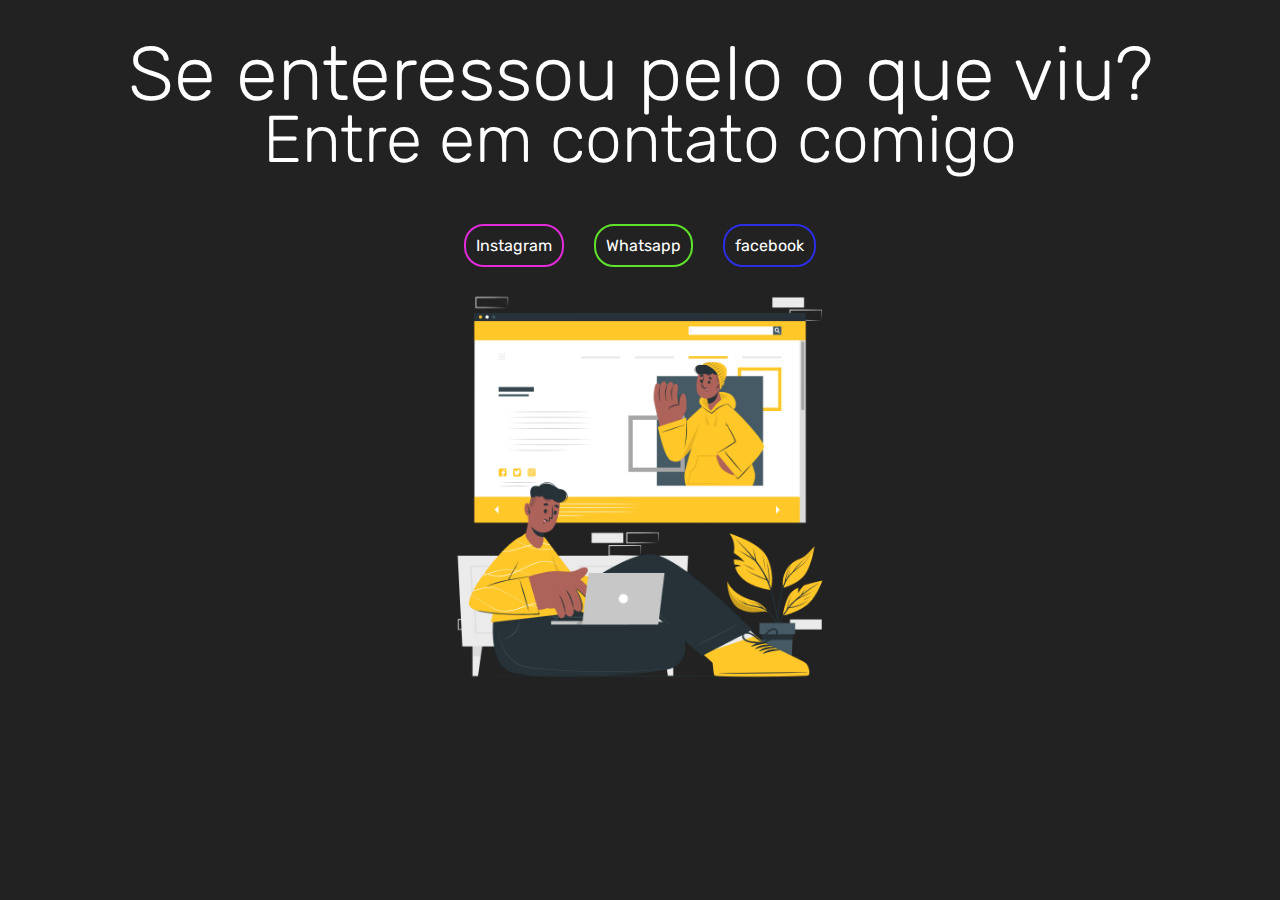
<file: Contato.html>
<!DOCTYPE html>
<html lang="en">
<head>
    <meta charset="UTF-8">
    <meta http-equiv="X-UA-Compatible" content="IE=edge">
    <meta name="viewport" content="width=device-width, initial-scale=1.0">
    <link rel="stylesheet" href="Styles/contato.css">
    <title>Contato Page</title>
</head>
<body>
    <main>
        <aside>
            <h1>Se enteressou pelo o que viu?</h1>
            <h2>Entre em contato comigo</h2>

            <div class="botoes"> 
                <a class="btn-instagram" href="https://www.instagram.com/wesleycristino_/">Instagram</a>
                <a class="btn-whatsapp" href="https://contate.me/muppetside">Whatsapp</a>
                <a class="btn-facebook" href="https://www.facebook.com/wesley.cristinoborret/">facebook</a>
            </div>
        </aside>

        <article>
            <img src="Images/Online page-cuate.png" alt="Entre em contato comigo hehe">
        </article>
    </main>
    
</body>
</html>
</file>
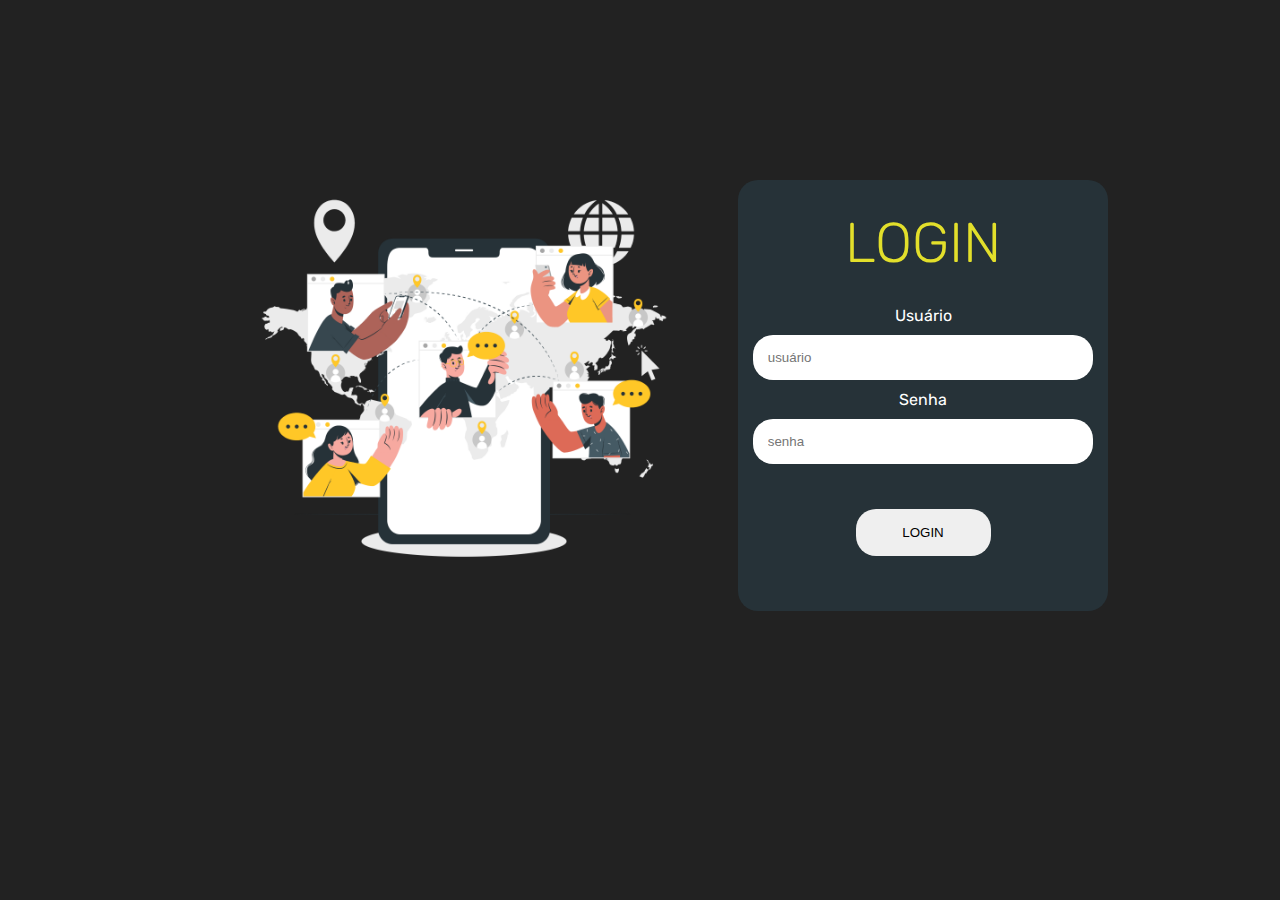
<file: login.html>
<!DOCTYPE html>
<html lang="en">
<head>
    <meta charset="UTF-8">
    <meta http-equiv="X-UA-Compatible" content="IE=edge">
    <meta name="viewport" content="width=device-width, initial-scale=1.0">
    <link rel="stylesheet" href="/Styles/login.css">
    <title>login Page</title>
</head>
<body>
    <main> 

        <article>
            <img src="Images/Online world-cuate.png" alt="Network entre pessoas">
        </article>
       
        <aside>
            <div class="main-login">
                <div class="card-login">
                    <h1>LOGIN</h1>

                    <form class="textfield">
                      <label for="usuario">Usuário</label>
                      <input type="text" name="usuario" placeholder="usuário">
                      <label for="senha">Senha</label>
                      <input type="password" nome="senha" placeholder="senha">
                    </form>
                    <button class="btn-login">Login</button>
               </div>
            </div>
        </aside>
        
    </main>
</body>
</html>
</file>
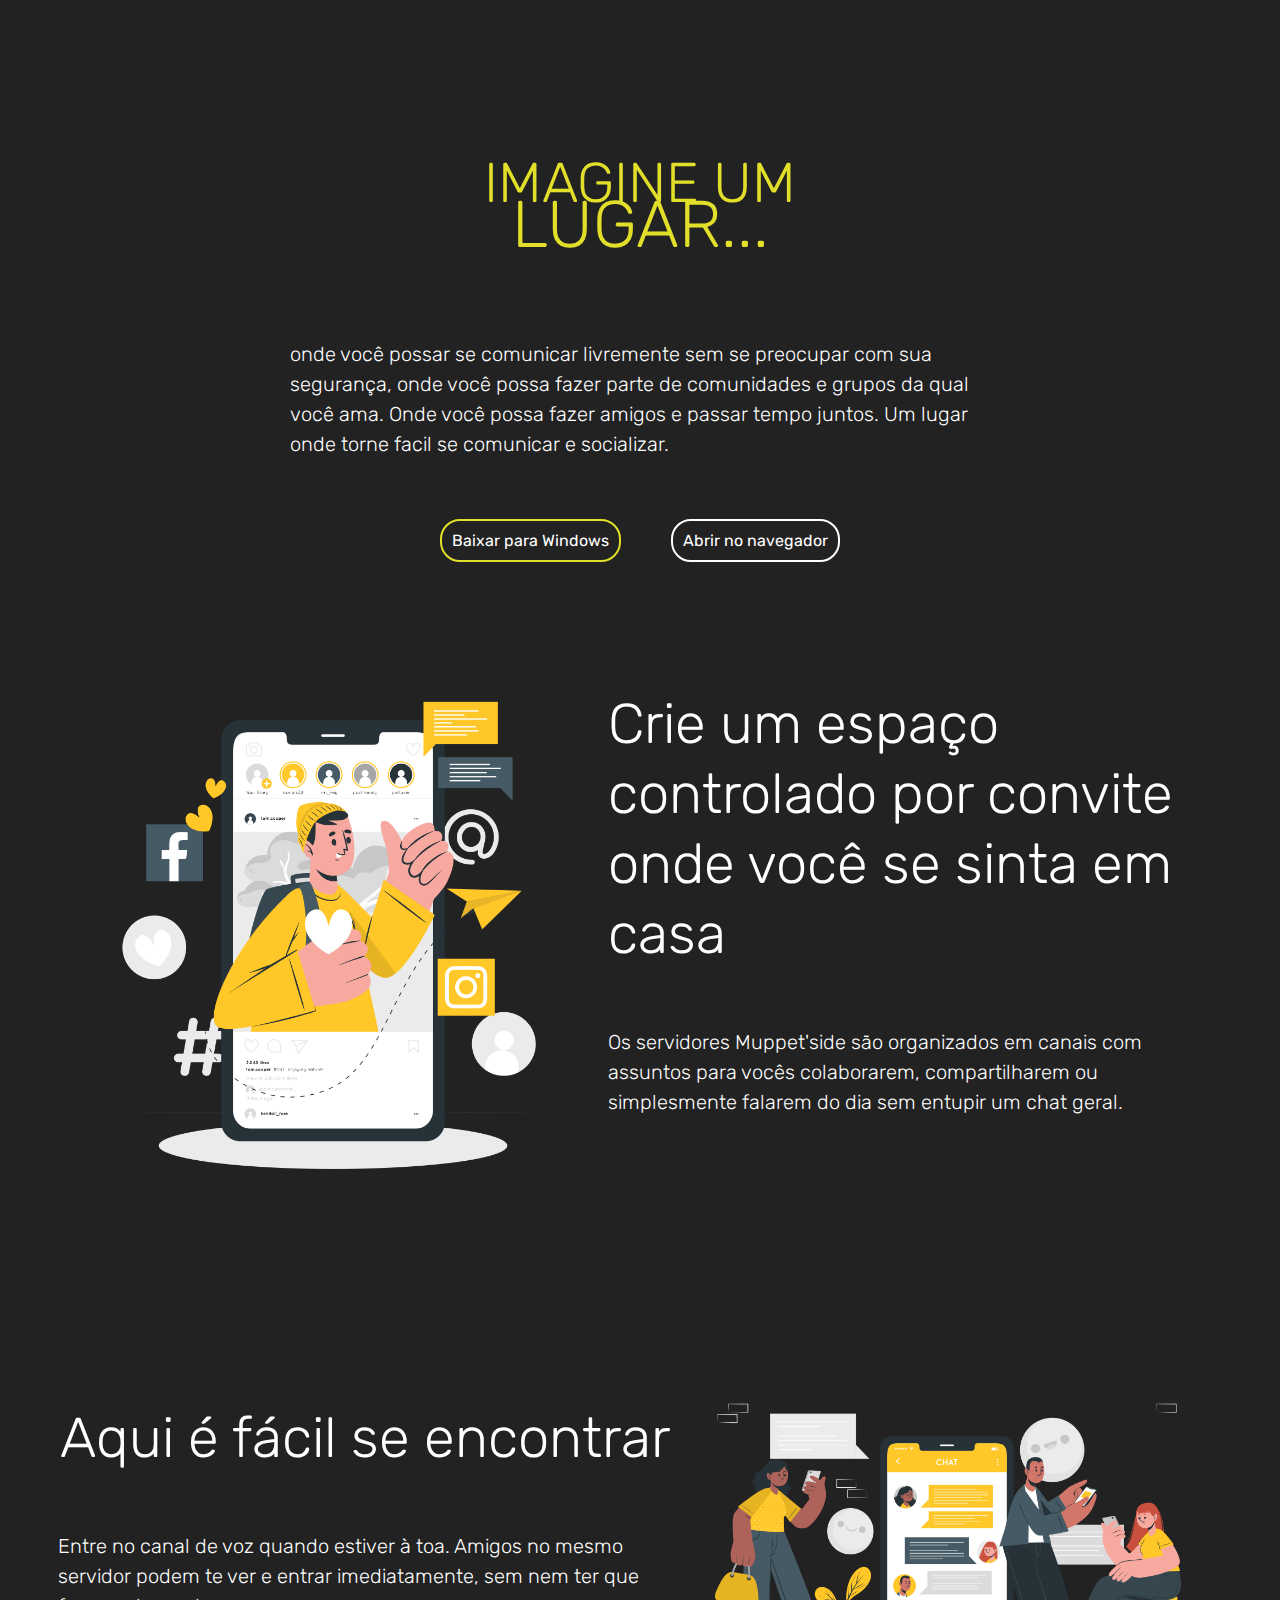
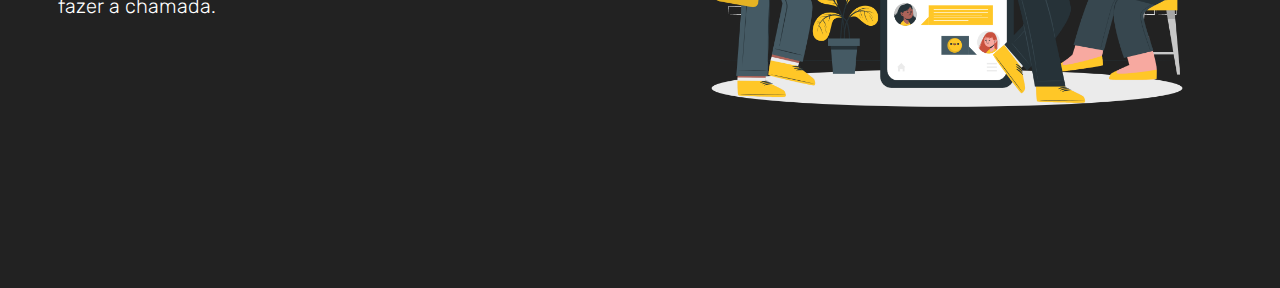
<file: Sobre.html>
<!DOCTYPE html>
<html lang="en">
<head>
    <meta charset="UTF-8">
    <meta http-equiv="X-UA-Compatible" content="IE=edge">
    <meta name="viewport" content="width=device-width, initial-scale=1.0">
    <link rel="stylesheet" href="Styles/Sobre.css">
    <title>Sobre Page</title>
</head>
<body>
    <main>
        <aside>
            <h1><span>IMAGINE UM</span></h1>
            <h2><span>LUGAR...</span></h2>
            <p>onde você possar se comunicar livremente sem se preocupar com sua segurança, onde você possa fazer parte de comunidades e grupos da qual você ama. Onde você possa fazer amigos e passar tempo juntos. Um lugar onde torne facil se comunicar e socializar.</p>
           
            <div class="botoes"> 
               <a class="btn-baixar">Baixar para Windows</a>
               <a class="btn-abrirnonavegador">Abrir no navegador</a>
            </div>
        </aside>

        <div class="espaço2">
            <article>
                <img src="Images/Social media-cuate.png" alt="Rede Social">
            </article>

           <aside>
               <h1>Crie um espaço controlado por convite onde você se sinta em casa</h1>
               <p>Os servidores Muppet'side são organizados em canais com assuntos para vocês colaborarem, compartilharem ou simplesmente falarem do dia sem entupir um chat geral.</p>
           </aside>
        </div>

        <div class="espaço3">

            <aside>
                <h1>Aqui é fácil se encontrar</h1>
                <p>Entre no canal de voz quando estiver à toa. Amigos no mesmo servidor podem te ver e entrar imediatamente, sem nem ter que fazer a chamada.</p>
            </aside>

            <article>
                <img src="Images/Group Chat-cuate.png" alt="Grupo de pessoas se comunicando por msg">
            </article>
            
        </div>



    </main>
    
</body>
</html>
</file>
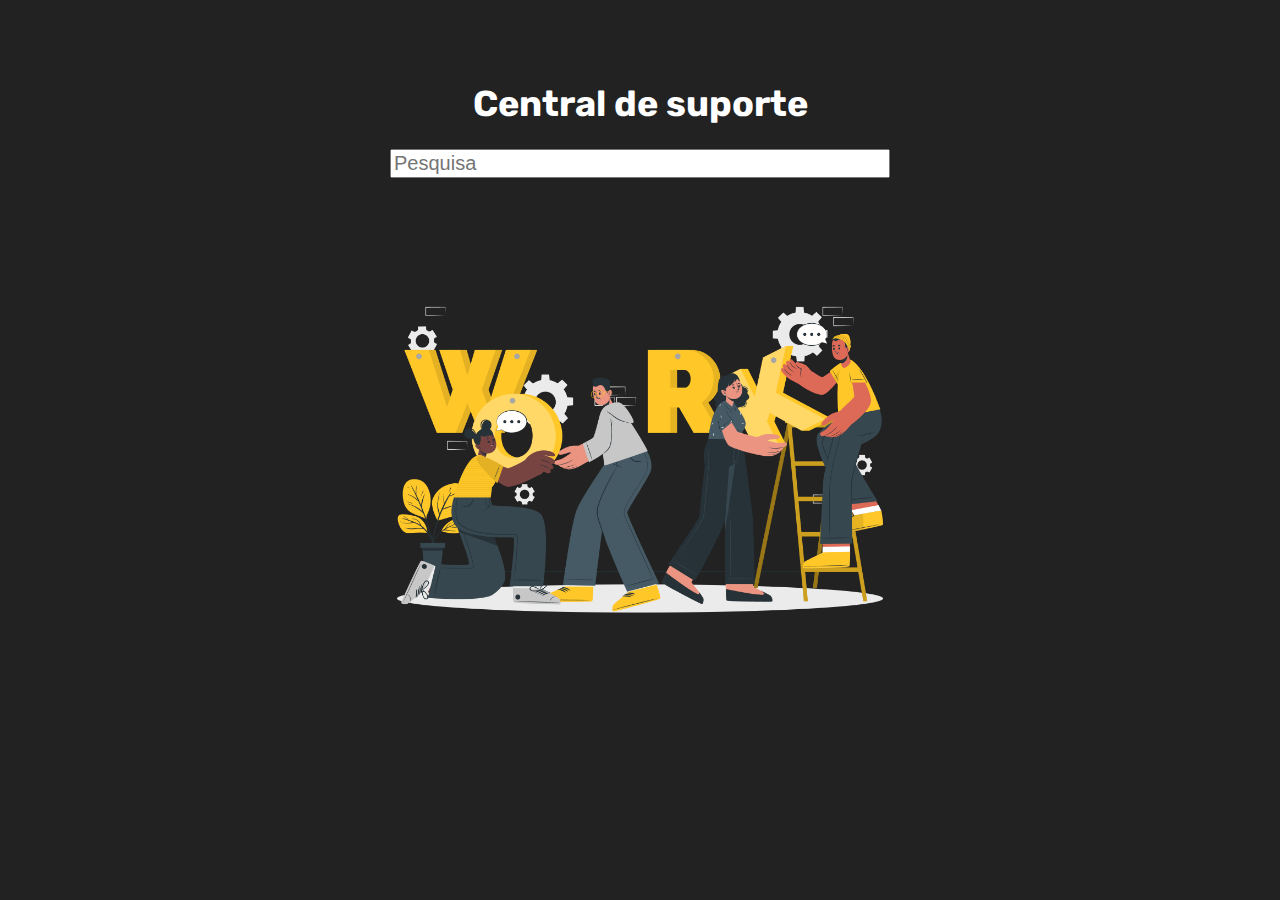
<file: Suporte.html>
<!DOCTYPE html>
<html lang="en">
<head>
    <meta charset="UTF-8">
    <meta http-equiv="X-UA-Compatible" content="IE=edge">
    <meta name="viewport" content="width=device-width, initial-scale=1.0">
    <link rel="stylesheet" href="Styles/suporte.css">
    <title>Contato Page</title>
</head>
<body>
    <main>
        <aside>
            <h1>Central de suporte</h1>
            <form>
                <input type="search" placeholder="Pesquisa">
            </form>
        </aside>

        <article>
            <img src="Images/Team work-cuate.png" alt="Time trabalhando em conjunto">
        </article>
    </main>
</body>
</html>
</file>
<file: Styles/contato.css>
@import url('https://fonts.googleapis.com/css2?family=Rubik&display=swap');

body{
    background-color: rgb(34, 34, 34);
    color: white;
    font-family: 'Rubik', sans-serif;
}

h1{
    font-weight: 200;
    font-size: 76px;
}

h2{
    font-size: 66px;
    font-weight: 200;
    margin-top: -70px;
}

aside{
    display: flex;
    flex-direction: column;
    align-items: center;
    margin-top: -30px;
}

article img{
    max-width: 450px;
    max-height: 550px;
}

a{
    text-decoration: none;
    color: white;
}

.botoes{
    display: flex;
    flex-direction: row;
    justify-content: space-around;
    margin: -10px;   
}

.btn-instagram{
    border: 2px solid rgb(226, 43, 217);
    padding: 10px;
    border-radius: 20px;
    margin: 0 15px;
}

.btn-whatsapp{
    border: 2px solid rgb(95, 226, 43);
    padding: 10px;
    border-radius: 20px;
    margin: 0 15px;
}

.btn-facebook{
    border: 2px solid rgb(43, 46, 226);
    padding: 10px;
    border-radius: 20px;
    margin: 0 15px;
}

.btn-instagram:hover{
    cursor: pointer;
    color: rgb(255, 255, 255);
    background-color: rgb(226, 43, 217);
    border: 2px solid rgb(226, 43, 217);
}

.btn-whatsapp:hover{
    cursor: pointer;
    color: rgb(255, 255, 255);
    background-color: rgb(95, 226, 43);
    border: 2px solid rgb(95, 226, 43);
}

.btn-facebook:hover{
    cursor: pointer;
    color: rgb(255, 255, 255);
    background-color: rgb(43, 46, 226);
    border: 2px solid rgb(43, 46, 226);
}

main{
    display: flex;
    flex-direction: column;
    justify-content: center;
    align-items: center;
}
</file>
<file: Styles/login.css>
@import url('https://fonts.googleapis.com/css2?family=Rubik&display=swap');

body{
    margin: 0 auto;
    font-family: 'Rubik', sans-serif;
    background-color: rgb(34, 34, 34);
    color: white;
    max-width: 100vw;
    max-height: 100vh;
    padding: 30px;
    overflow-x: hidden;
}

.main-login{
    width: 1000px;
    background-color: rgb(34, 34, 34);
    justify-content: center;
    align-items: center;
}

.card-login{
    width: 30%;
    display: flex;
    justify-content: center;
    align-items: center;
    flex-direction: column;
    padding: 30px 35px;
    background: rgb(38, 50, 56);
    border-radius: 20px;

}

.card-login h1{
    color: rgb(226, 223, 43);
    font-size: 56px;
    font-weight: lighter;
    margin: 0;
}

.textfield{
    display: flex;
    flex-direction: column;
    align-items: center;
    justify-content: center;
    margin: 20px;
}

.textfield input{
    width: 150%;
    border: none;
    border-radius: 20px;
    padding: 15px;
}

.textfield label{
    color: white;
    margin-bottom: 10px;
    margin-top: 10px;
}

.btn-login{
    width: 45% ;
    padding: 16px 0px;
    margin: 25px;
    border: none;
    border-radius: 20px;
    outline: none;
    text-transform: uppercase;
}

.btn-login:hover{
    cursor: pointer;
    color: rgb(255, 255, 255);
    background-color: rgb(226, 223, 43);
}

main{
    display: flex;
    flex-direction: row;
    margin-top: 150px;
    margin-left: 70px;
    
}

article img {
    width: 35vw;
    max-width: 650px;
    max-height:700px;
    margin-top: -30px;
    margin-right: 50px;
    margin-left: 140px;
}
</file>
<file: Styles/Sobre.css>
@import url('https://fonts.googleapis.com/css2?family=Rubik&display=swap');

body{
    background-color: rgb(34, 34, 34);
    color: white;
    font-family: 'Rubik', sans-serif;
    margin-top: 60px;
    padding: 50px;
}

aside{
    display: flex;
    flex-direction: column;
    align-items: center;
}

.botoes{
    display: flex;
    flex-direction: row;
    justify-content: space-around;
    margin: 40px;   
}

.btn-baixar{
border: 2px solid rgb(226, 223, 43);
padding: 10px;
border-radius: 20px;
margin: 0 25px;
}

.btn-abrirnonavegador{
border: 2px solid rgb(255, 255, 255);
padding: 10px;
border-radius: 20px;
margin: 0 25px;
}

.btn-baixar:hover{
    cursor: pointer;
    color: rgb(255, 255, 255);
    background-color: rgb(226, 223, 43);
    border: 2px solid rgb(226, 223, 43);
}

.btn-abrirnonavegador:hover{
    cursor: pointer;
    color: rgb(226, 223, 43);
    background-color: rgb(255, 255, 255);
    border: 2px solid rgb(255, 255, 255);
}

h1{
    font-weight: 200;
    font-size: 76px;
}

h2{
    font-size: 66px;
    font-weight: 200;
    margin-top: -70px;
}

p{
    line-height: 20px;
    max-width: 700px;
    font-size: 20px;
    font-weight: 100;
}

span{
    color: rgb(226, 223, 43);
}

.espaço2{
    display: flex;
    flex-direction: row;
    margin-top: 50px;
}

article img{
    max-width: 550px;
    max-height: 650px;
}

h1{
    font-size: 56px;
    line-height: 70px;
}

p{
    line-height: 30px;
}

.espaço3{
    display: flex;
    flex-direction: row;
    margin-top: 100px;
}

.espaço3 article {
    margin-top: -30px;
    max-width: 700;
    max-height: 750;
}

.espaço3 aside{
    margin-top: 60px;
}
</file>
<file: Styles/suporte.css>
@import url('https://fonts.googleapis.com/css2?family=Rubik&display=swap');

body{
    background-color: rgb(34, 34, 34);
    color: white;
    font-family: 'Rubik', sans-serif;
    padding: 50px;
    overflow-y: hidden;
}

aside{
    display: flex;
    flex-direction: column;
    align-items: center;    

}

main{
    display: flex;
    flex-direction: column;
    align-items: center;
}

article img{
    max-width: 550px;
    max-height: 650px;
}

aside h1{
    font-size: 36px;
}

form input{
    font-size: 20px; 
    width: 500px;  
}
</file>
